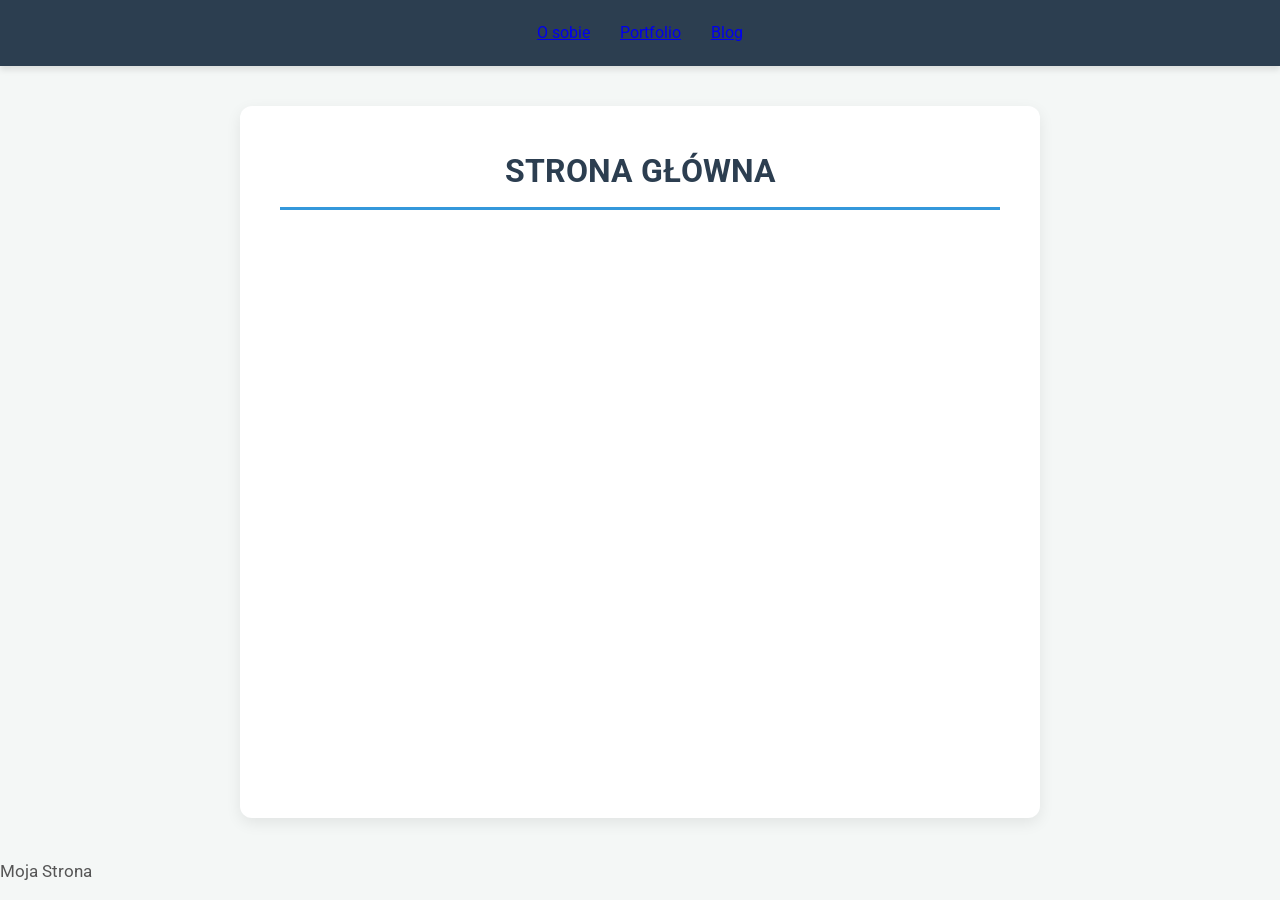
<file: index.html>
<!DOCTYPE html>
<html>
<head>
    <meta charset="UTF-8">
    <link rel="stylesheet" href="style.css">
</head>
<body>
    <nav>
        <a href="osobie.html">O sobie</a>
        <a href="portfolio.html">Portfolio</a>
        <a href="blog.html">Blog</a>
    </nav>
    <main>
        <h1>STRONA GŁÓWNA</h1>
    </main>
    <footer>
        <p>Moja Strona</p>
    </footer>
</body>
</html>
</file>
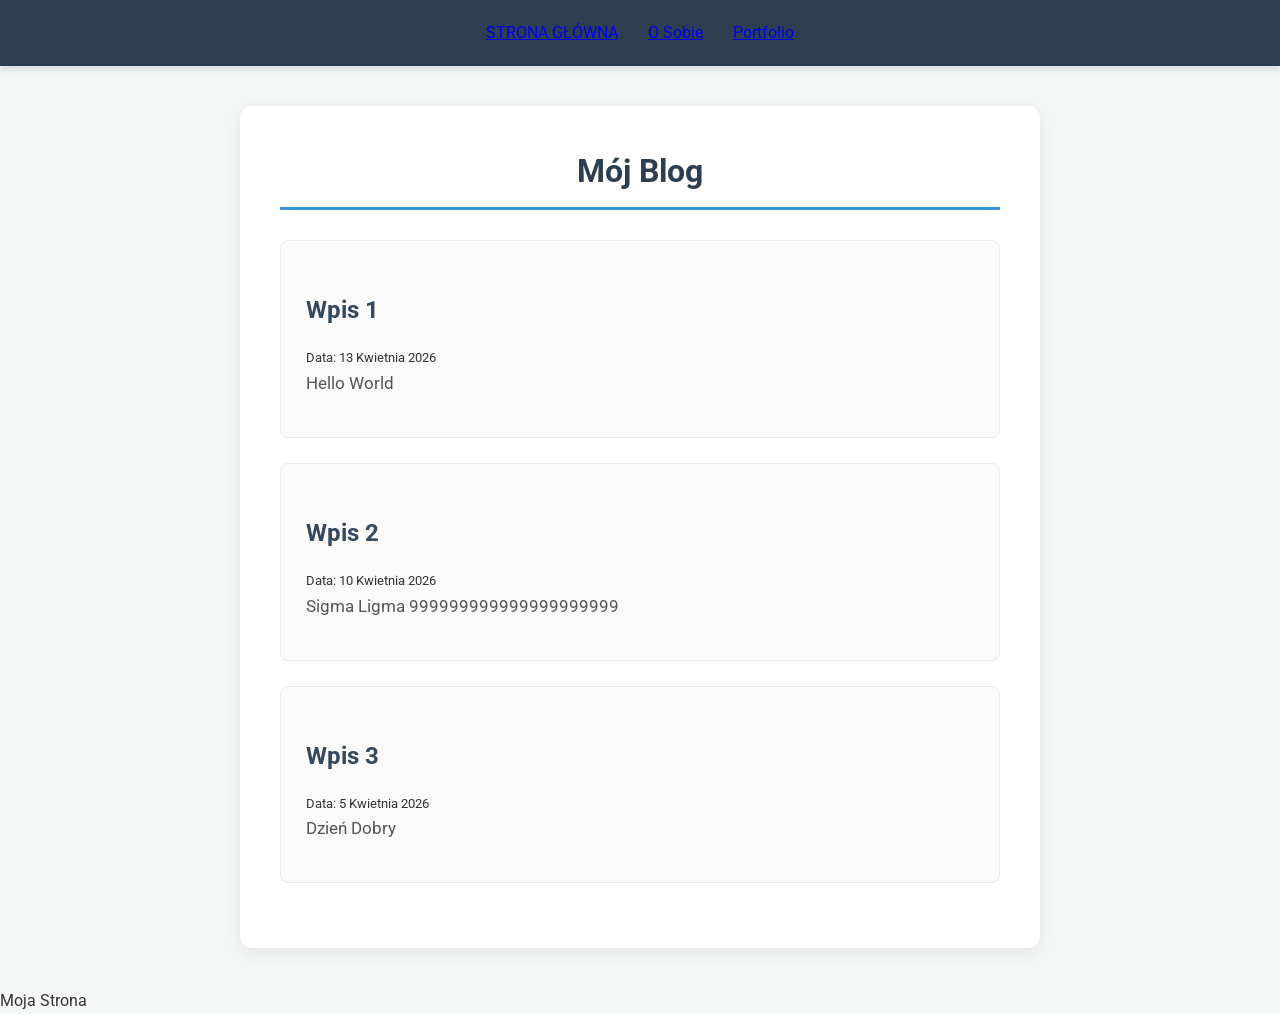
<file: blog.html>
<!DOCTYPE html>
<html>
<head>
    <meta charset="UTF-8">
    <link rel="stylesheet" href="style.css">
</head>
<body>
    <nav>
        <a href="index.html">STRONA GŁÓWNA</a>
        <a href="osobie.html">O Sobie</a>
        <a href="portfolio.html">Portfolio</a>
    </nav>
    <main>
        <h1>Mój Blog</h1>       
        <div class="post">
            <h2>Wpis 1</h2>
            <small>Data: 13 Kwietnia 2026</small>
            <p>Hello World</p>
        </div>
        
        <div class="post">
            <h2>Wpis 2</h2>
            <small>Data: 10 Kwietnia 2026</small>
            <p>Sigma Ligma 999999999999999999999</p>
        </div>
        
        <div class="post">
            <h2>Wpis 3</h2>
            <small>Data: 5 Kwietnia 2026</small>
            <p>Dzień Dobry</p>
        </div>
    </main>
    <footer>
        Moja Strona
    </footer>
</body>
</html>
</file>
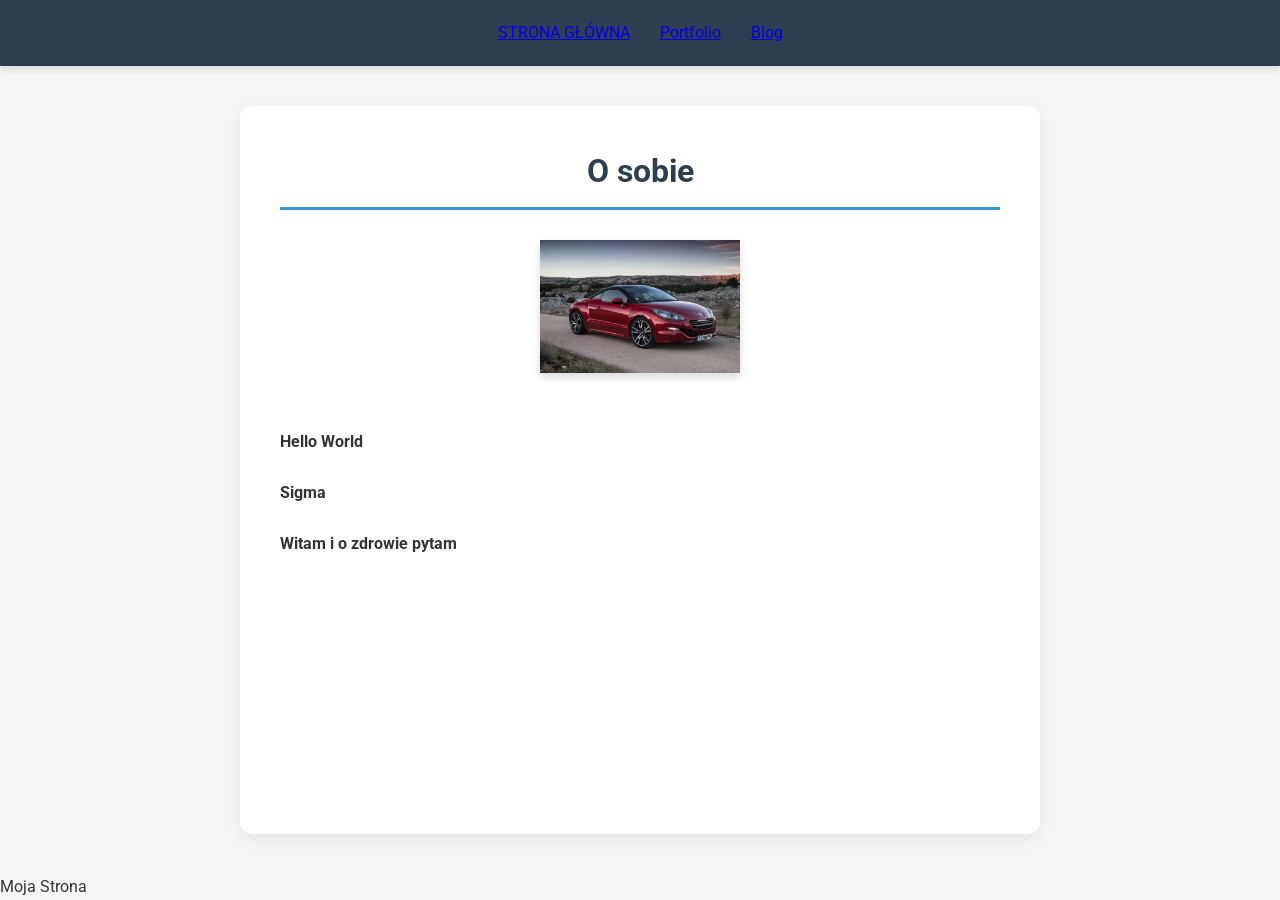
<file: osobie.html>
<!DOCTYPE html>
<html>
<head>
    <meta charset="UTF-8">
    <link rel="stylesheet" href="style.css">
</head>
<body>
    <nav>
        <a href="index.html">STRONA GŁÓWNA</a>
        <a href="portfolio.html">Portfolio</a>
        <a href="blog.html">Blog</a>
    </nav>
    <main>
        <h1>O sobie</h1>
        <img src="peugeot.jpg" width="200"><br>
        <h4>Hello World</h4><br>
        <h4>Sigma</h4><br>
        <h4>Witam i o zdrowie pytam</h4><br>
    </main>
<footer>
    Moja Strona
</footer>
</body>
</html>
</file>
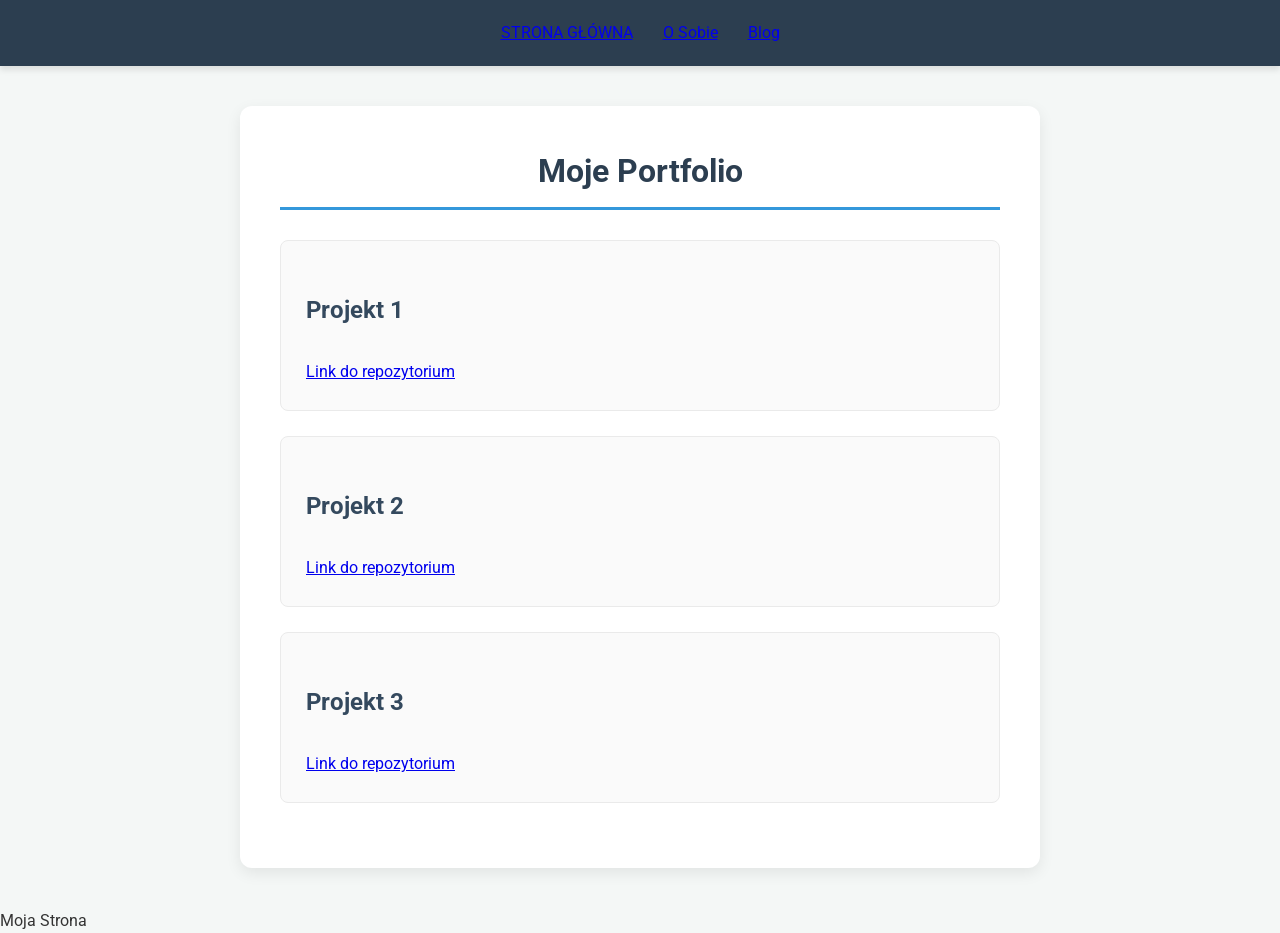
<file: portfolio.html>
<!DOCTYPE html>
<html>
<head>
    <meta charset="UTF-8">
    <link rel="stylesheet" href="style.css">
</head>
<body>
    <nav>
        <a href="index.html">STRONA GŁÓWNA</a>
        <a href="osobie.html">O Sobie</a>
        <a href="blog.html">Blog</a>
    </nav>
    <main>
        <h1>Moje Portfolio</h1>
        
        <div class="project">
            <h2>Projekt 1</h2>
            <a href="https://github.com/pawlovicsus/projekt1">Link do repozytorium</a>
        </div>
        
        <div class="project">
            <h2>Projekt 2</h2>
            <a href="https://github.com/pawlovicsus/projekt2">Link do repozytorium</a>
        </div>
        
        <div class="project">
            <h2>Projekt 3</h2>
            <a href="https://github.com/pawlovicsus/projekt3">Link do repozytorium</a>
        </div>
    </main>
    <footer>
        Moja Strona
    </footer>
</body>
</html>
</file>
<file: style.css>
/* Import nowoczesnej czcionki z Google Fonts */
@import url('https://fonts.googleapis.com/css2?family=Roboto:wght@300;400;700&display=swap');
* {
    box-sizing: border-box;
    margin: 0;
    padding: 0;
}

body {
    font-family: 'Roboto', sans-serif;
    line-height: 1.6;
    color: #333;
    background-color: #f4f7f6;
    display: flex;
    flex-direction: column;
    min-height: 100vh;
}

nav {
    background-color: #2c3e50;
    padding: 20px;
    display: flex;
    justify-content: center;
    gap: 30px;
    box-shadow: 0 4px 6px rgba(0,0,0,0.1);
}

main {
    max-width: 800px;
    width: 100%;
    margin: 40px auto;
    padding: 40px;
    background-color: #ffffff;
    border-radius: 12px;
    box-shadow: 0 5px 15px rgba(0,0,0,0.08);
    flex: 1;
}

h1 {
    color: #2c3e50;
    margin-bottom: 30px;
    text-align: center;
    border-bottom: 3px solid #3498db;
    padding-bottom: 10px;
}

h2 {
    color: #34495e;
    margin-top: 25px;
    margin-bottom: 15px;
}

p {
    margin-bottom: 15px;
    color: #555;
    font-size: 1.05rem;
}

img {
    display: block;
    margin: 0 auto 30px;
    box-shadow: 0 4px 8px rgba(0,0,0,0.15);
    object-fit: cover;
}

.project, .post {
    background-color: #fafafa;
    border: 1px solid #eaeaea;
    border-radius: 8px;
    padding: 25px;
    margin-bottom: 25px;
    transition: transform 0.3s ease, box-shadow 0.3s ease;
}

.project:hover, .post:hover {
    transform: translateY(-5px);
    box-shadow: 0 8px 20px rgba(0,0,0,0.12);
}

.project a {
    display: inline-block;
    margin-top: 15px
</file>
